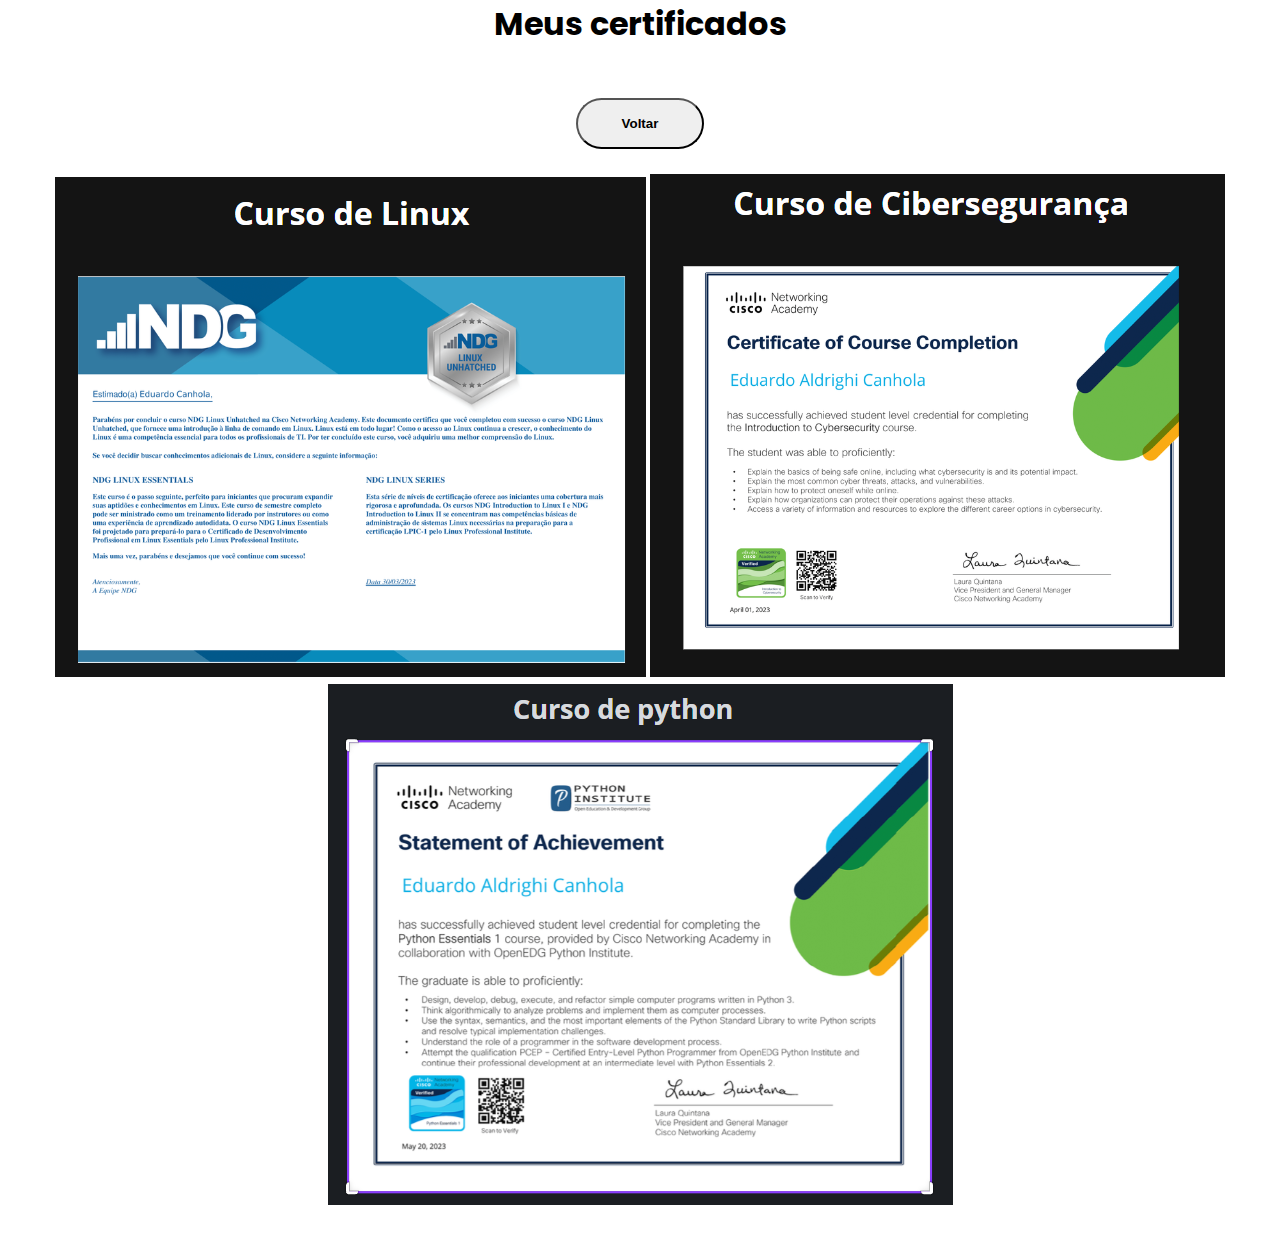
<file: Portfolio 2024/certificados.html>
<!DOCTYPE html>
<html lang="en">
<head>
    <meta charset="UTF-8">
    <meta http-equiv="X-UA-Compatible" content="IE=edge">
    <meta name="viewport" content="width=device-width, initial-scale=1.0">
    <title>Certificados</title>
    <link rel="stylesheet" href="certificados.css">
</head>
<body>
    <h1 class="title">Meus certificados</h1><br><br>

    <button class="return" onclick="window.location.href='../index.html'">Voltar</button><br><br>
    <img class="Certificado" src="./Certificados/Certificado_ Linux.PNG" alt="Certificado_linux">
    <img class="Certificado"  src="./Certificados/Certificado_Cyber.PNG" alt="Certificado_cybersegurança">
    <img class="Certificado"  src="./Certificados/Certificado_Python.PNG" alt="Certificado_Python"> <br><br>
    
</body>
</html>
</file>
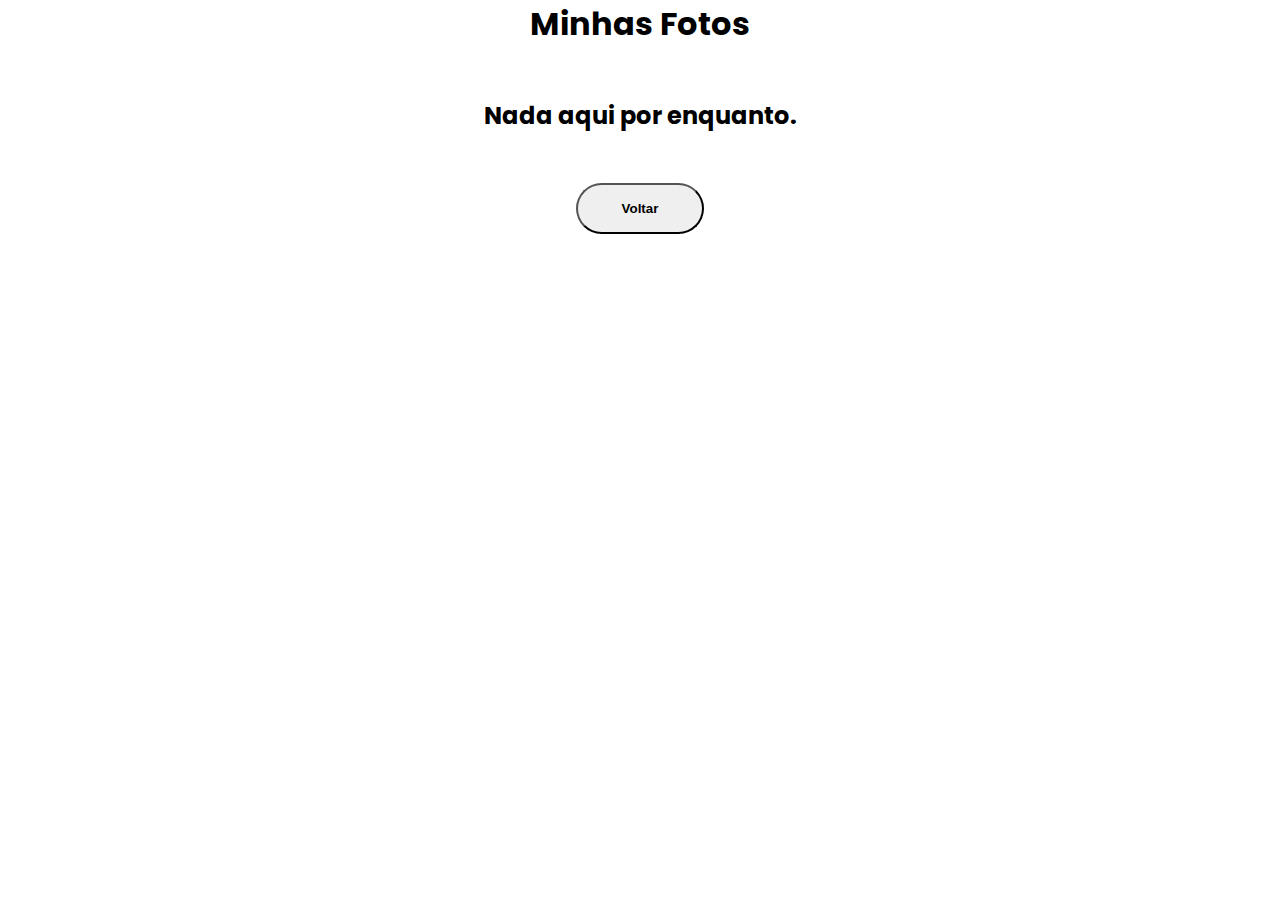
<file: Portfolio 2024/fotos.html>
<!DOCTYPE html>
<html lang="en">
<head>
    <meta charset="UTF-8">
    <meta http-equiv="X-UA-Compatible" content="IE=edge">
    <meta name="viewport" content="width=device-width, initial-scale=1.0">
    <link rel="stylesheet" href="certificados.css">
    <title>Fotos</title>
</head>
<body>
    <h1>Minhas Fotos</h1><br><br>
    <h2>Nada aqui por enquanto.</h2> <br><br>

   <button class="return" onclick="window.location.href='../index.html'">Voltar</button><br><br>
</body>
</html>
</file>
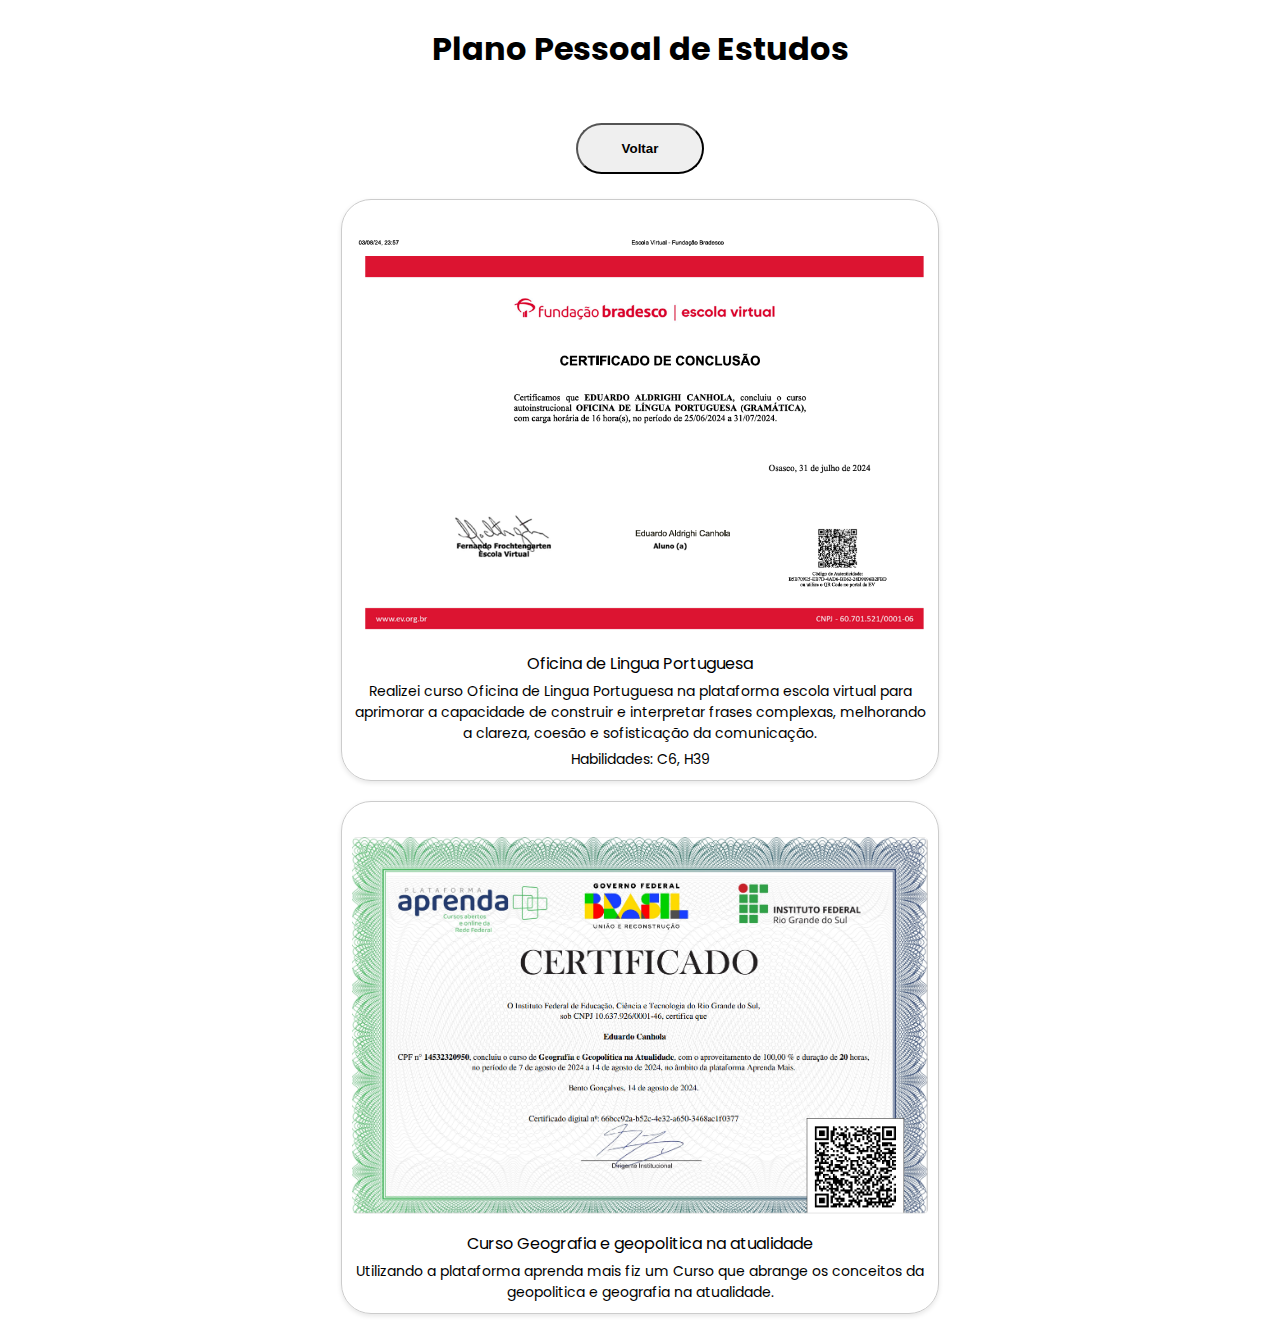
<file: Portfolio 2024/Plano_de_estudos.html>
<!DOCTYPE html>
<html lang="en">
<head>
    <meta charset="UTF-8">
    <meta http-equiv="X-UA-Compatible" content="IE=edge">
    <meta name="viewport" content="width=device-width, initial-scale=1.0">
    <link rel="stylesheet" href="certificados.css">
    <title>PPE</title>
</head>
<body>
    <br>
    <h1>Plano Pessoal de Estudos</h1><br><br>
    <button class="return" onclick="window.location.href='../index.html'">Voltar</button><br><br>
    <div id="assignments" class="assignments" >
        <div class="assignment"><br>
            <img src="./Certificados/PPE_Ling.PNG" alt="Assignment 1">
            <a> Oficina de Lingua Portuguesa</a> 
            <p> Realizei curso Oficina de Lingua Portuguesa na plataforma escola virtual para aprimorar a capacidade de construir e interpretar frases complexas, melhorando a clareza, coesão e sofisticação da comunicação.</p>
            <p>Habilidades: C6, H39</p>
        </div>
        <div class="assignment"><br>
            <img src="./Certificados/Certifica_Geopoli.PNG" alt="Assignment 1">
            <a> Curso Geografia e geopolitica na atualidade</a> 
            <p>Utilizando a plataforma aprenda mais fiz um Curso que abrange os conceitos da geopolitica e geografia na atualidade.</p>
            
        </div>




    
    
    
    </div>

   
</body>
</html>
</file>
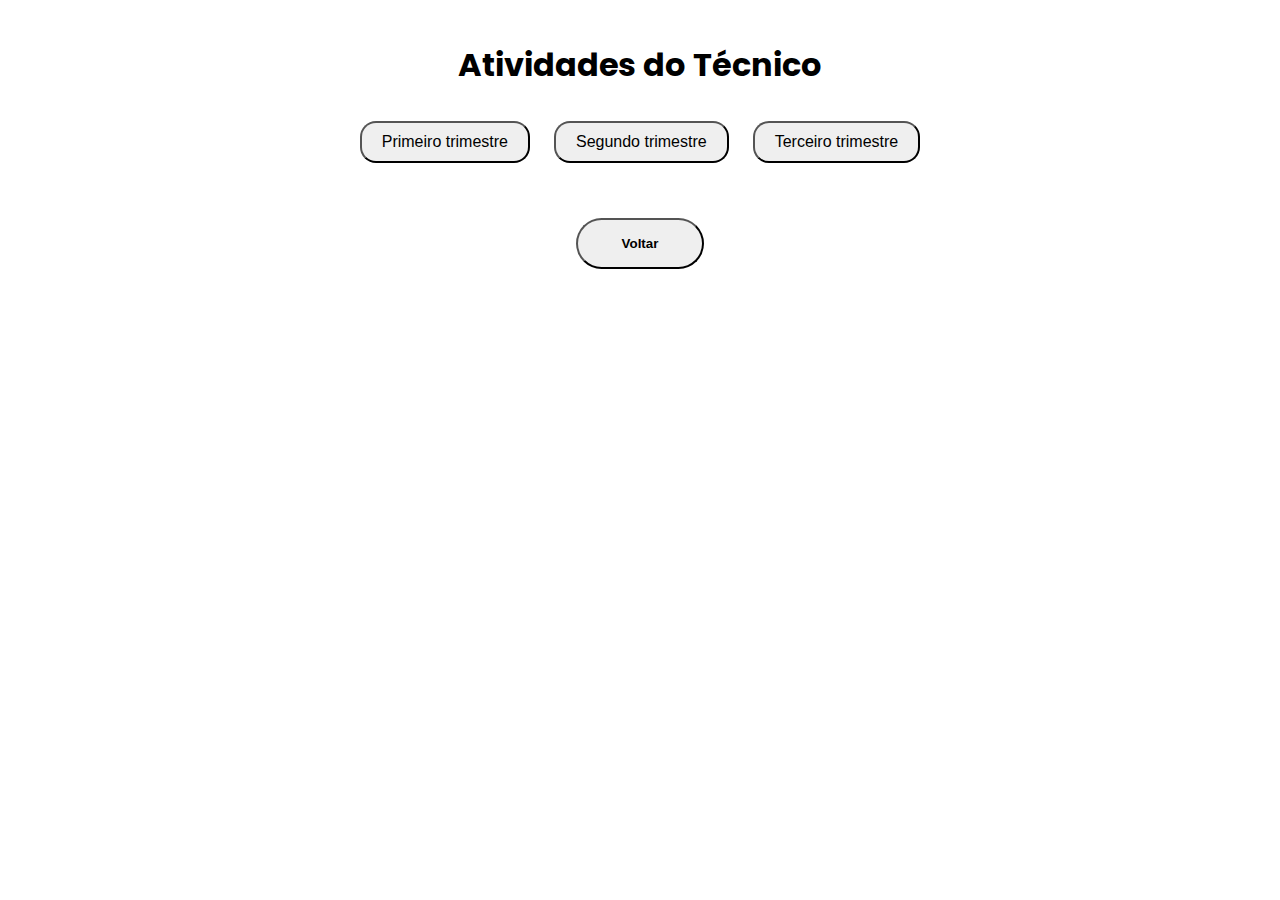
<file: Portfolio 2024/materias/desenvolvimento.html>
<!DOCTYPE html>
<html lang="pt-br">
<head>
    <meta charset="UTF-8">
    <meta name="viewport" content="width=device-width, initial-scale=1.0">
    <title>Técnico</title>
    <link rel="stylesheet" href="humanas.css">
</head>
<body>
    <div class="container">
        <h1>Atividades do Técnico </h1>
        <button id="btnPrimeiro" class="trimestre-btn">Primeiro trimestre</button>
        <button id="btnSegundo" class="trimestre-btn">Segundo trimestre</button>
        <button id="btnTerceiro" class="trimestre-btn">Terceiro trimestre</button>
        <br><br>
        <div id="atv-pri-trimestre" class="atv-pri-trimestre" style="display: none;">
            <div class="assignment"><br>
                <img src="./atividades/técnicoImg.jpg" alt="Assignment 1">
                <Strong>Desenvolvimento de sistemas</Strong><br>
                <a href="https://github.com/EduardoKIB/agafg.git"> Calculadora de Horas</a> 
                <p> Utilizando React, fizemos em sala uma pagina que calcula horas. </p>
                
            </div>
            <div class="assignment"><br>
                <img src="./atividades/Postman.PNG" alt="Atividade Postman">
                <Strong>Desenvolvimento de sistemas</Strong><br>
                <h2> Atividade Postman</h2> 
                <p> Interagi com um site de cadastro de veículos via Postman, realizando operações de criação,
                     consulta, atualização e exclusão de veículos através de requisições HTTP. </p>


            </div>
                <div class="assignment"><br>
                    <img src="./atividades/wrike.PNG" alt="Atividade projeto CRM">
                    <Strong>Desenvolvimento de sistemas</Strong><br>
                    <a href="https://www.wrike.com/workspace.htm?acc=6428597&wr=23#folder/1322481810/tableV2?filters=status%3Dactive&spaceId=-1&viewId=259069061">Atividade projeto CRM</a> 
                    <p> Fizemos uma atividade de implantação de CRM utilizando o site Wrike. </p>
    
    

                </div>
                <div class="assignment"><br>
                    <img src="./atividades/API_github.PNG" alt="Atividade projeto CRM">
                    <Strong>Desenvolvimento de sistemas</Strong><br>
                    <a href="https://github.com/EduardoKIB/API-Github">API- github</a>
                    <p> Fizemos uma API utilizando React e colocamos no github para melhor entender os conceitos de react e a utilização do github. </p>
                    <p>H3, H4, H5, H6, H9, H10</p>
    
    

                </div>


                
        </div>   
        <div id="atv-seg-trimestre" style="display: none;">
            <div class="assignment"><br>
                <img src="./atividades/Sala_Invertida.PNG" alt="Assignment ">
                <strong>Modelagem de sistemas</strong><br>
                <a href="https://www.canva.com/design/DAGEi1ZF7ec/2zZowHQnEz84PFXh5wvqmg/view?utm_content=DAGEi1ZF7ec&utm_campaign=designshare&utm_medium=link&utm_source=editor#2"> Sala de aula invertida</a> 
                <p>Em equipe realizei uma atividade de "Sala de Aula Invertida" sobre as principais metodologias de desenvolvimento de software e apresentei para turma.</p>
                
            </div>
            <div class="assignment"><br>
                <img src="./atividades/wireframe.PNG" alt="Assignment 1">
                <strong>Modelagem de sistemas</strong><br>
                <a href="https://www.figma.com/proto/SZf8wyzpKhysu7aj2LRJFH/Wireframe-S.A-Hotel?node-id=2-151&t=5CzzyFnNepH287Rp-1">Wireframe de Alta Fidelidade</a> 
                <p> Fizemos o Modelo de alta Fidelidade da nossa SA utilizando o site do figma.</p>
            </div>
            <div class="assignment">
                <img src="./atividades/Regra_neg.PNG" alt="Assignment">
                <strong>Modelagem de sistemas</strong><br>
                <a href="https://docs.google.com/spreadsheets/d/1ckekttzEyhCLVyTsRhMoALj7VlJpSvRpGNQc7TUFkDU/edit?usp=sharing">Regras de negócio S.A</a>
                <p>Nessa atividade definimos as regras de negócio de nossa atividade S.A para que nosso site seja construídas da forma mais clara possível.</p>
            </div>

            <div class="assignment"><br>
                <img src="./atividades/Modelo_Log.PNG" alt="Assignment ">
                <strong>Banco de dados</strong><br>
                <a href="https://docs.google.com/document/d/1q6uUWx9023rrm4Jp0Y8T-KJxixnLdil4adA-9TTYl_4/edit?usp=sharing"> Lista de exercícios - Modelo Conceitual</a> 
                <p> Seguindo as especificações passadas pela professora, construimos modelos conceituais de entidade-relacionamento para praticar os conhecimentos desenvolvidos em aula.</p>
                
            </div>
            <div class="assignment"><br>
                <img src="./atividades/ATV-g.jpg" alt="Assignment 1">
                <strong>Banco de dados</strong><br>
                <a href="https://www.canva.com/design/DAGMg0aOycc/nxMlHOVmLIFvwBELqM5kOQ/edit?utm_content=DAGMg0aOycc&utm_campaign=designshare&utm_medium=link2&utm_source=sharebutton">Modelagem Sistema de Gestão de Consultório Médico</a> 
                <p>Em grupo fizemos a Modelagem de um Sistema de Gestão de Consultório Médico web utilizando o modelo conceitual e logico que aprendemos sobre em sala, em seguida apresentamos a professora .</p>
            </div>
            <div class="assignment">
                <img src="./atividades/normalizacao.PNG" alt="Assignment">
                <strong>Banco de dados</strong><br>
                <a href="https://docs.google.com/document/d/1m9PR2giDGDjnjqGXA90I5LO-zy21AfYejgvj0GjMQJg/edit?usp=sharing">Pesquisa Normalização de dados </a>
                <p>Produzi uma pesquisa guiada sobre normalização de dados e suas 3 formas normais.</p>
            </div>
            <div class="assignment">
                <img src="./atividades/biblioteca.jpg" alt="Assignment">
                <strong>Desenvolvimento de sistemas</strong><br>
                <a href="https://drive.google.com/file/d/1f8NPR4aD26bOVGUjSaO41NKCkk0kiHX2/view?usp=sharing">Projeto Bibloteca </a>
                <p> Utilizando netbeans produzimos um projeto back-end front-end de um sistema de gerenciamento de cadastros de uma Bibloteca.</p>
            </div>
        </div>
        


        <div id="atv-ter-trimestre" style="display: none;">
            <div class="assignment"><br>
                <img src="./atividades/atv_banco_biblioteca.png" alt="Assignment 1">
                <strong>Banco de dados</strong><br>
                <a href="https://docs.google.com/document/d/1baFTArKRFTZjz8UcIgr_MTr3-PdSWA_bvGqjhsbRfVc/edit?usp=sharing"> Sistema de banco de dados biblioteca</a> 
                <p>Criamos um sistema de banco de dados para atender as necessidades de um sistema de uma biblioteca.</p>
                <p>Habilidades: H4</p>
            </div>

            <div class="assignment"><br>
                <img src="./atividades/atv_join_sql.png" alt="Assignment 1">
                <strong>Banco de dados</strong><br>
                <a href="https://docs.google.com/document/d/1u5MDCsnPvvz8IhYLAZfSyVtRwgC-yN8Y1b-yNDKF6Xg/edit?usp=sharing"> Left e Right JOIN + PgAdmin </a> 
                <p>Fizemos exercícios de SQL para praticar o uso do comando JOIN.</p>
                <p>Habilidades: H4</p>
            </div>
            

            <div class="assignment"><br>
                <img src="./atividades/node_express.png "alt="Assignment 1">
                <strong>Programação de aplicativos </strong><br>
                <a href="https://drive.google.com/file/d/1fwB6zJKUw4C5bLbv8jJG23bRM7ZPxOhK/view?usp=drive_link">  Atividade Express </a> 
                <p>Criamos um novo projeto utilizando Express.</p>
                <p>Habilidades:  H1, H2</p>
            </div>

            
            <div class="assignment"><br>
                <img src="./atividades/node.jpg" alt="Assignment 1">
                <strong>Programação de aplicatvos </strong><br>
                <a href="https://drive.google.com/file/d/1dFn9r34wdqbHl-ztjv_uI-SfGCEX8Gte/view?usp=drive_link">  Atividade Node </a> 
                <p> Criamos um projeto utilizando pacotes externos, como o chalk e o inquirer. </p>
                <p>Habilidades:  H3, H4</p>
            </div>

            <div class="assignment"><br>
                <img src="./atividades/atv-marcos.png" alt="Assignment 1">
                <strong>Teste de sistemas</strong><br>
                <a href="https://www.canva.com/design/DAGWW9WYmoI/-mtd7ykBM1XTctzj9d93ug/edit?utm_content=DAGWW9WYmoI&utm_campaign=designshare&utm_medium=link2&utm_source=sharebutton">  Atividade teste de sistemas</a> 
                <p>Criamos slides resumindo os conteúdos abordados nas aulas do trimestre e adicionamos nossas conclusões</p>
                <p>Habilidades:  H1, H2, H3, H4</p>
            </div>
            
        </div>
 
    </div>
    <button class="return" onclick="window.location.href='../../index.html'">Voltar</button><br><br>

    <script src="humanas.js"></script>
</body>
</html>
</file>
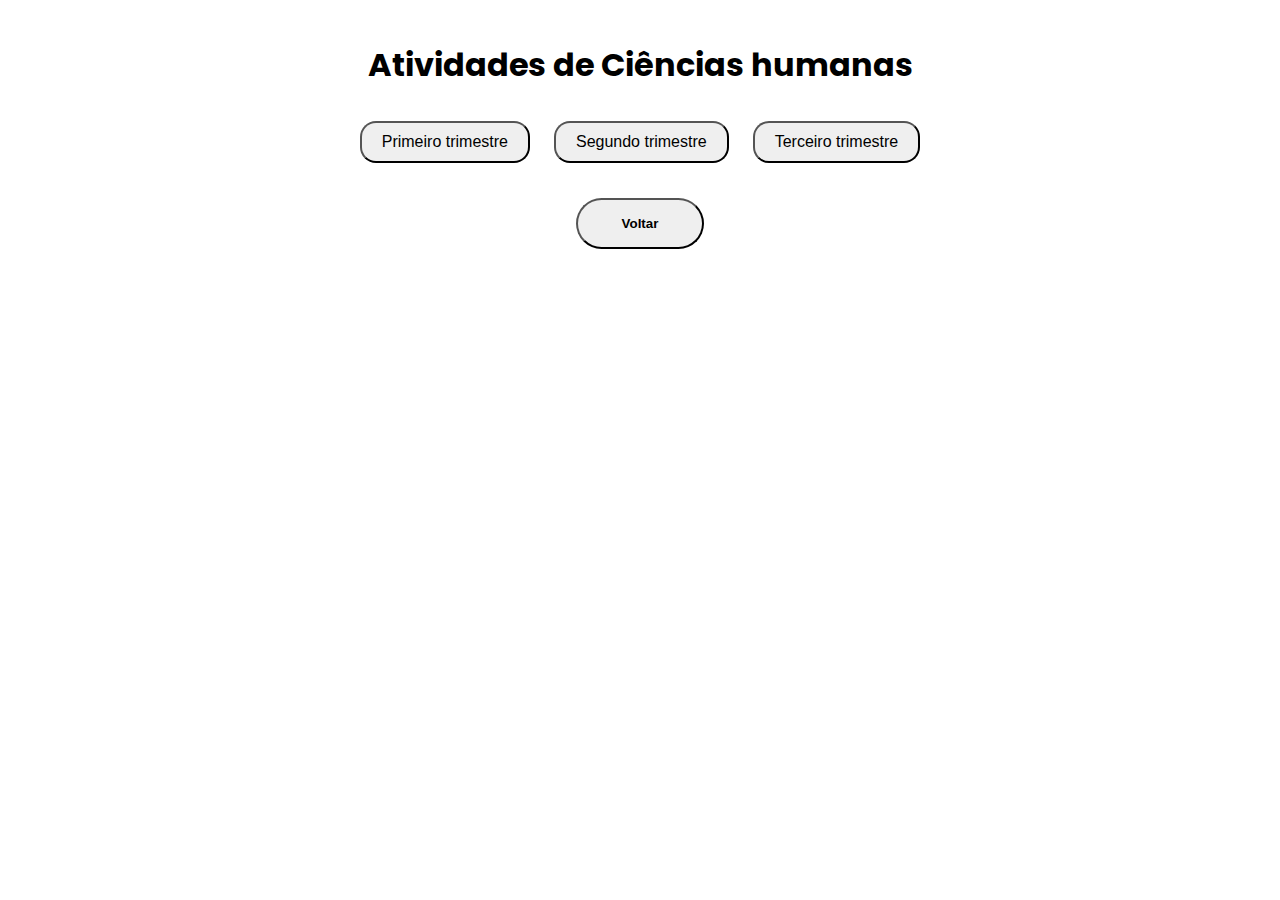
<file: Portfolio 2024/materias/humanas.html>
<!DOCTYPE html>
<html lang="pt-br">
<head>
    <meta charset="UTF-8">
    <meta name="viewport" content="width=device-width, initial-scale=1.0">
    <title>Ciências humanas</title>
    <link rel="stylesheet" href="humanas.css">
</head>
<body>
    <div class="container">
        <h1>Atividades de Ciências humanas </h1>
        <button id="btnPrimeiro" class="trimestre-btn">Primeiro trimestre</button>
        <button id="btnSegundo" class="trimestre-btn">Segundo trimestre</button>
        <button id="btnTerceiro" class="trimestre-btn">Terceiro trimestre</button>
        <br><br>
        <div id="atv-pri-trimestre" class="atv-pri-trimestre" style="display: none;">
            <div class="assignment"><br>
                <img src="./atividades/Modelo países geopolítica.png" alt="Assignment 1">
                <a href="https://docs.google.com/presentation/d/1xi4WXJFaKnTfV2Vh0cU-YP4Ojvxw2mYxTj20Mr9-1po/edit?usp=sharing"> Seminario geopolítica</a> 
                <p> Realizei uma apresentação sobre os dados de um pais visando comparar a atual conjuntura geopolítica com o histórico pregresso das ordens mundiais.</p>
                <p>Habilidades: C6, H39</p>
            </div>
            <div class="assignment">
                <img src="./atividades/Apresentação colonialismo.png" alt="Assignment 2">
                <a href="https://docs.google.com/presentation/d/1M-Dj3GHUS6BICm1N8NDzMN8oVUSaAZ7F8sJiiUlkg0k/edit?usp=sharing">Neocolonialismo</a>
                <p> Realizei uma apresentação sobre um país que sofreu com o processo de colonização após a 2ª Revolução Industrial e contei sua trajetória por meio de fotos.</p>
                <p>Habilidades: C6, H39</p>
            </div>
            <div class="assignment">
                <img src="atividades/Segunda revolucao.PNG" alt="Assignment 2">
                 <a href="https://docs.google.com/document/d/1XUbUaxKnz-Shnl3cmmdTQ2u-9zpMIXiO_XY05s317cI/edit?usp=sharing">Tecnologias da 2º Revolução</a>
                <p> Fiz um documento sobre os desenvolvimentos que ocorreram na França durante a segunda revolução industrial.</p>
                <p>Habilidades: C2, H10</p>
            </div>
        </div>

        
        <div id="atv-seg-trimestre" style="display: none;">
            <div class="assignment"><br>
                <img src="./atividades/Atv_Star_Wars.jpg" alt="Assignment 1">
                <a href="https://www.canva.com/design/DAGHFvffc3s/H0ei0cPOTQAdecWNRXhcNg/edit?utm_content=DAGHFvffc3s&utm_campaign=designshare&utm_medium=link2&utm_source=sharebutton"> Totalitarismo em Star Wars</a> 
                <p>Em grupo criei uma apresentação utilizando o canva que mostra os temas do totalitarismo abordados no filme Star Wars.</p>
                <p>Habilidades: C2, H10, C6, H39</p>
            </div>
            <div class="assignment"><br>
                <img src="./atividades/Atv_arquitetura.png" alt="Assignment 1">
                <a href="https://docs.google.com/presentation/d/15iQebxijbScVqgvQaJcuqIPaORtLyfA5CWvohgfZI0g/edit?usp=sharing">Arquitetura no terceiro Reich</a> 
                <p>Utilizando a ferramenta Google Apresentações criei uma apresentação sobre construções no terceiro Reich e indiquei pontos e elementos da construção que transmitem ideais totalitaristas ou nazifascistas.</p>
                <p>Habilidades: C4, H26, H27</p>
            </div>
        </div>

        <div id="atv-seg-trimestre" style="display: none;">
            <div class="assignment"><br>
                <img src="./atividades/Atv_Star_Wars.jpg" alt="Assignment 1">
                <a href="https://www.canva.com/design/DAGHFvffc3s/H0ei0cPOTQAdecWNRXhcNg/edit?utm_content=DAGHFvffc3s&utm_campaign=designshare&utm_medium=link2&utm_source=sharebutton"> Totalitarismo em Star Wars</a> 
                <p>Em grupo criei uma apresentação utilizando o canva que mostra os temas do totalitarismo abordados no filme Star Wars.</p>
                <p>Habilidades: C2, H10, C6, H39</p>
            </div>
            <div class="assignment"><br>
                <img src="./atividades/Atv_arquitetura.png" alt="Assignment 1">
                <a href="https://docs.google.com/presentation/d/15iQebxijbScVqgvQaJcuqIPaORtLyfA5CWvohgfZI0g/edit?usp=sharing">Arquitetura no terceiro Reich</a> 
                <p>Utilizando a ferramenta Google Apresentações criei uma apresentação sobre construções no terceiro Reich e indiquei pontos e elementos da construção que transmitem ideais totalitaristas ou nazifascistas.</p>
                <p>Habilidades: C4, H26, H27</p>
            </div>

           
        </div>

        

            <div id="atv-ter-trimestre" style="display: none;">
                <div class="assignment"><br>
                    <img src="./atividades/ATV_GF.png" alt="Assignment 1">
                    <a href="https://www.canva.com/design/DAGHFvffc3s/H0ei0cPOTQAdecWNRXhcNg/edit?utm_content=DAGHFvffc3s&utm_campaign=designshare&utm_medium=link2&utm_source=sharebutton"> Guerra fria </a> 
                    <p>"Eu criei uma apresentação sobre a Guerra Fria usando o Google Apresentações. A proposta era explicar o que foi esse período e como ele afetou diferentes países ao redor do mundo e diferentes ambitos da sociedade.Enfrentei dificuldades para escolher o que colocar na apresentação, porque eram muitos acontecimentos importantes, e tive que resumir bastante as informações para que ficassem mais fáceis de entender. A parte que mais gostei foi de pesquisar sobre os mascotes das Olimpíadas, pois foi interessante ver como algo tão simples como um mascote podia representar toda a tensão entre os dois países durante a Guerra Fria."</p>
                    <p>Habilidades: C6, H39, H40,
                        C5, H28, H30, H32</p>
                </div>
                <div class="assignment"><br>
                    <img src="./atividades/atv_censura.png" alt="Assignment 1">
                    <a href="https://docs.google.com/presentation/d/15iQebxijbScVqgvQaJcuqIPaORtLyfA5CWvohgfZI0g/edit?usp=sharing">Atividade modelo prova - Censura na Ditadura Militar</a> 
                    <p>Utilizando a ferramenta Google Docs criei uma prova sobre a censura, propaganda política e o universo artístico-cultural, durante a fase da Ditadura Militar. Seguindo a proposta da aula utilizei da inteligencia
                     artificial para ajudar a formular as questões e as adaptei para ficarem mais compreensivas. Durante essa etapa enfrentei dificuldades em transformar as questões feitas pelos chatbots em questões que transmitam a complexidade desse tema.</p>
                    <p>Habilidades: C6, H39, H40, H34, H35</p>
                </div>
        

        
    </div>
    <button class="return" onclick="window.location.href='../../index.html'">Voltar</button><br><br>

    <script src="humanas.js"></script>
</body>
</html>
</file>
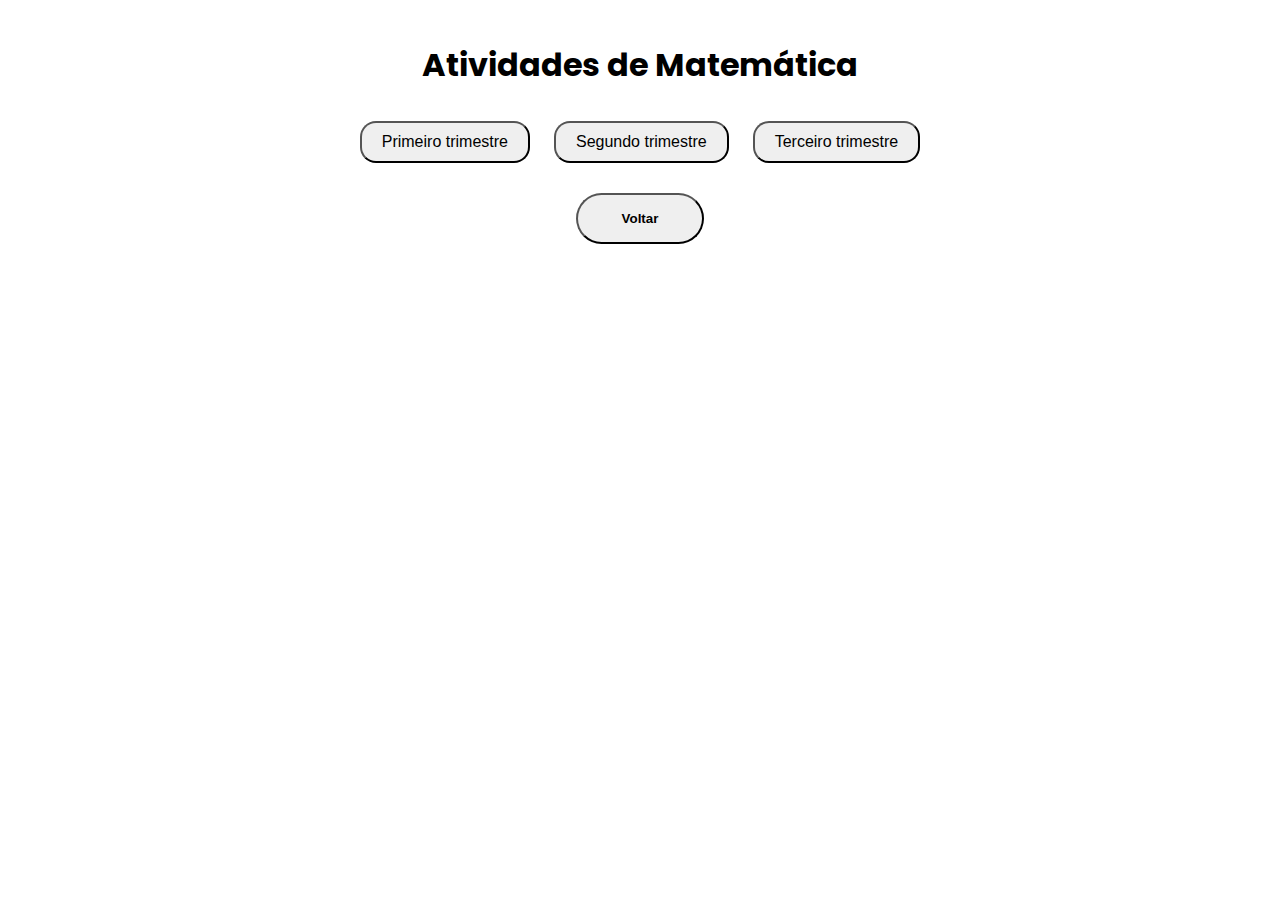
<file: Portfolio 2024/materias/matematica.html>
<!DOCTYPE html>
<html lang="pt-br">
<head>
    <meta charset="UTF-8">
    <meta name="viewport" content="width=device-width, initial-scale=1.0">
    <title>Matemática</title>
    <link rel="stylesheet" href="humanas.css">
</head>
<body>
    <div class="container">
        <h1>Atividades de Matemática </h1>
        <button id="btnPrimeiro" class="trimestre-btn">Primeiro trimestre</button>
        <button id="btnSegundo" class="trimestre-btn">Segundo trimestre</button>
        <button id="btnTerceiro" class="trimestre-btn">Terceiro trimestre</button>
        
        <div id="atv-pri-trimestre" class="atv-pri-trimestre" style="display: none;">
            <div class="assignment">
                <img src="./atividades/Atv_arcos.PNG" alt="Assignment 1">
                <a href="https://drive.google.com/file/d/1g1bg6KPhVfSLnhM-VYaUgaJ8kiVgMp15/view?usp=drive_link">Atividade arcos e angulos</a>
                <p>Produzi uma trilha dentro do ambiente da escola utilizando os conceitos de Arcos e angulos, em seguida realizei um video sobre essa atividade.
                    </p>
                    <p> Habilidades:C2, H5, H16</p>
            </div>
        
            
        </div>

        <div id="atv-seg-trimestre" style="display: none;">
            <div class="assignment"><br>
                <img src="./atividades/Atv_Banco_Imobiliario.png" alt="Assignment 1">
                <a href="https://www.canva.com/design/DAGJ-yN0mzY/sFE76c1ELjY-W1iyPrXQzg/edit?utm_content=DAGJ-yN0mzY&utm_campaign=designshare&utm_medium=link2&utm_source=sharebutton"> Banco imobiliário regional</a> 
                <p>Em grupo criei um jogo no formato de Banco Imobiliário com o tema sendo a cidade de Florianópolis.</p>
                <p>Habilidades: C5, H30, H31, H32</p>
            </div>
            <div class="assignment"><br>
                <img src="./atividades/Atv_quebrando_a_banca.PNG" alt="Assignment 1">
                <a href="https://docs.google.com/document/d/1FCi0djhcr6CvnRGuyZGZN8BgkiT1XWyBLSmeHjInfWg/edit?usp=sharing">Atividade Quebrando a banca</a> 
                <p> Realizei um formulario sobre o filme Quebrando a Banca (2008) relacionando a história do filme com os conteúdos de probabilidade trabalhados em aula.</p>
                <p>Habilidades: C5, H31, H32</p>
            </div>
        </div>

        <div id="atv-ter-trimestre" style="display: none;">
            <div class="assignment"><br>
                <img src="./atividades/atv_solidos_pl.png" alt="Assignment 1">
                <a href="https://www.canva.com/design/DAGVyx7TASQ/nPT-Xo6fRvoG5BGtiXUUFA/edit?utm_content=DAGVyx7TASQ&utm_campaign=designshare&utm_medium=link2&utm_source=sharebutton"> Atividade de Geometria com sólidos de Platão</a> 
                <p>Em grupo criamos poliedros utilizando palitos de churrasco e balas de goma. Em seguida calculamos sua área e volume das figuras utilizando os conhecimentos desenvolvidos durante as aulas.</p>
                
            </div>
            
        </div>

        
    </div>
    <button class="return" onclick="window.location.href='../../index.html'">Voltar</button><br><br>

    <script src="humanas.js"></script>
</body>
</html>
</file>
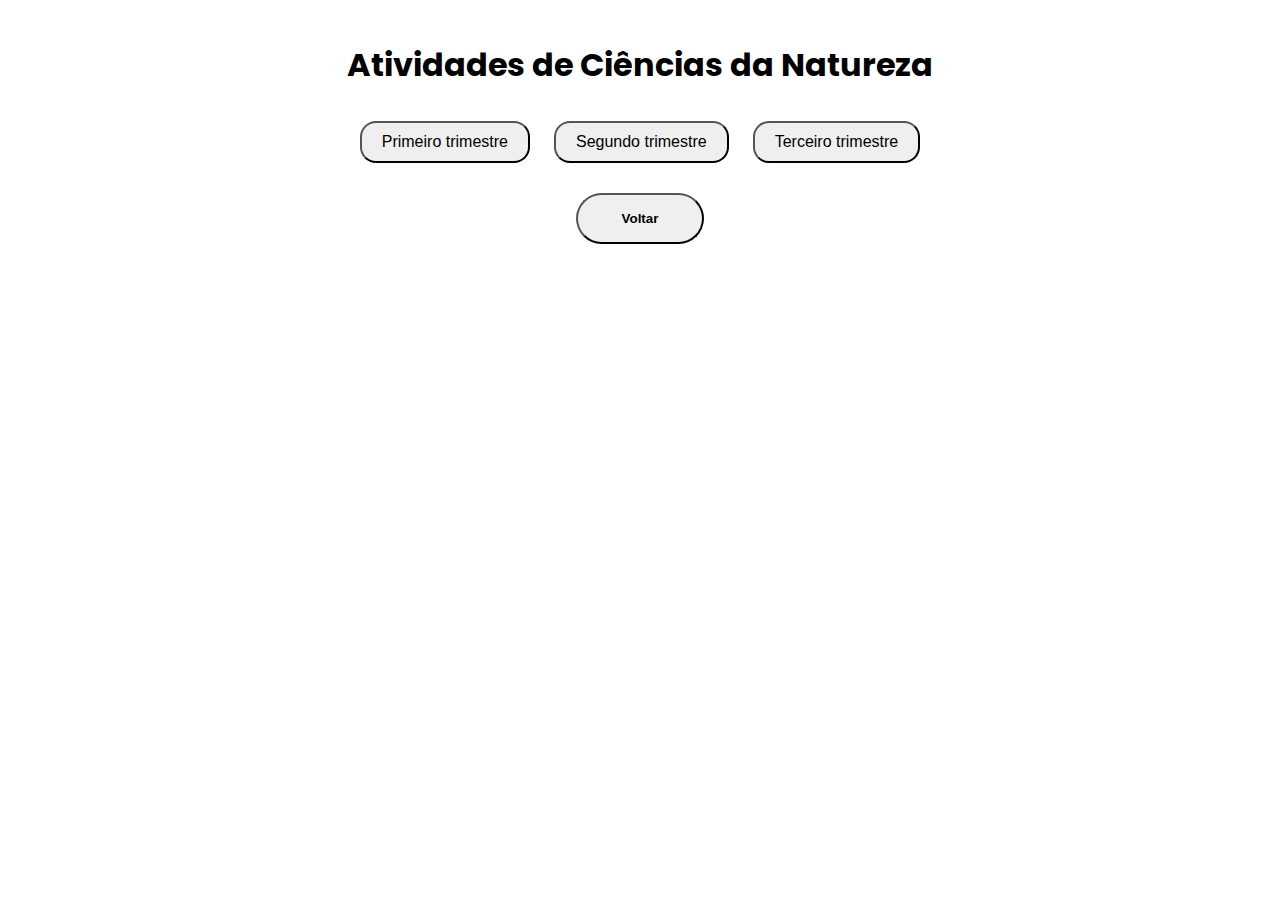
<file: Portfolio 2024/materias/natureza.html>
<!DOCTYPE html>
<html lang="pt-br">
<head>
    <meta charset="UTF-8">
    <meta name="viewport" content="width=device-width, initial-scale=1.0">
    <title>Ciencias da Natureza</title>
    <link rel="stylesheet" href="humanas.css">
</head>
<body>
    <div class="container">
        <h1>Atividades de Ciências da Natureza </h1>
        <button id="btnPrimeiro" class="trimestre-btn">Primeiro trimestre</button>
        <button id="btnSegundo" class="trimestre-btn">Segundo trimestre</button>
        <button id="btnTerceiro" class="trimestre-btn">Terceiro trimestre</button>
        
        <div id="atv-pri-trimestre" class="atv-pri-trimestre" style="display: none;">
            <div class="assignment">
                <img src="./atividades/Atv_circuito.PNG" alt="Assignment 1">
                <a href="https://docs.google.com/document/d/13A2biU0eL7X-VjUALw_Eh6XMOPeNGKPy287DfX00FsE/edit?usp=sharing">Atividade prática sobre circuitos</a>
                <p>Nessa atividade confecçionamos em grupo um circuito utilizando materias disponibilizados pela escola, em seguida respondemos perguntas em um documento baseado em nossas observações da atividade pratica.</p>
                <p> Habilidades: C2, H6, C6, H34.</p>
            </div>
            <div class="assignment">
                <img src="./atividades/Potencia.png" alt="Assignment 2">
                <a href="https://docs.google.com/presentation/d/1ySopycpdiS1vEeXUxrfcYTcpszDCGGK1FVHX8IkKC4E/edit?usp=sharing">Potência e Energia Elétrica</a>
                <p>Fiz em grupo uma apresentação sobre nosso consumo de energia. </p>
                <p> Habilidades: C2, H6, C6, H34.</p>
            </div>
            <div class="assignment">
                <img src="./atividades/revisão organic.PNG" alt="Assignment 2">
                <a href="https://www.canva.com/design/DAF9awfR0Do/OJXPYXevOfCIuSkpV0pdbA/view?utm_content=DAF9awfR0Do&utm_campaign=designshare&utm_medium=link&utm_source=editor
                ">Revisão organica</a>
                <p>Produzi uma apresentação em slides revisando os conteúdos de quimíca orgânica trabalhados em aula. </p>
                <p> Habilidades: C1, H3, H4, H5.</p>
            </div>
            <div class="assignment">
                <img src="./atividades/Evolucao_.png" alt="Assignment 2">
                <a href="https://docs.google.com/document/d/1tFPHM2ncLCPT625ZfYVzTaZmr8THO4ecM3mufD5eXbk/edit?usp=sharing">Evolucionismo
                </a>
                <p>Nessa atividade fizemos um meme sobre o evolucionismo e um estudo de caso evolutivo utilizando um simulador.</p>
                <p> Habilidades: C2, H6, C6, H34.</p>
            </div>
        </div>

        <div id="atv-seg-trimestre" style="display: none;">
            <div class="assignment"><br>
                <img src="./atividades/Atv_circuito_map.PNG" alt="Assignment 1">
                <a href="https://docs.google.com/document/d/10zbrtIE8YQQvxQj1cp8ZQ7dchvjk_AHdIQSWgQrlsHY/edit?usp=sharing"> Mapa mental circuitos elétricos</a> 
                <p>Criei um mapa mental sobre os componentes que compõem um circuito elétrico </p>
                <p>Habilidades: C6, H35</p>
            </div>
            <div class="assignment"><br>
                <img src="./atividades/Atv_Revista_Eco.png" alt="Assignment 1">
                <a href="https://www.canva.com/design/DAGGm24CINI/17hvkFEnhT_6FoEgi2HBeQ/view?utm_content=DAGGm24CINI&utm_campaign=designshare&utm_medium=link&utm_source=editor">Revista ecológica</a> 
                <p> Criei uma revista que apresenta os conceitos de relações ecológicas incluindo fotos e vídeos que ilustrem cada uma delas</p>
                <p>Habilidades: C3, H15, H18</p>
            </div>
            <div class="assignment"><br>
                <img src="./atividades/Atv_plastico.PNG" alt="Assignment 1">
                <a href="https://docs.google.com/document/d/1wZfzGvBWsCMcaCpoPp-YE8XUUAm4r8nJ68gUAjqN6C0/edit?usp=sharing"> Cartaz Uso de copos plásticos no sesi</a> 
                <p>Elaborei em grupo um cartaz conscientizando sobre o uso de plásticos no sesi e seus efeitos para o meio ambiente. </p>
                <p>Habilidades: C3, H15, H18</p>
            </div>
            <div class="assignment"><br>
                <img src="./atividades/ATV_faraday.PNG" alt="">
                <a href="https://docs.google.com/document/d/1GWty8LFcTWXxmovmGug0LvomQ2jnegcmenvh4hnLM4s/edit?usp=sharing">Relatório lei de faraday </a>
                <p>Fiz um relatório explicando a lei de faraday e seus usos no cotidiano.</p>
                
            </div>
        </div>

        <div id="atv-ter-trimestre" style="display: none;">
            <div class="assignment">
                <img src="./atividades/atv_uranio.PNG" alt="Assignment 1">
                <a href="https://www.canva.com/design/DAGPI3h6p3A/lVM_c_cCz8_5tN8RJk7qcQ/view?utm_content=DAGPI3h6p3A&utm_campaign=designshare&utm_medium=link&utm_source=editor#1">Atividade enriquecimento do urânio</a>
                <p>Nessa atividade criamos uma atividade que detalha o processo de enriquecimento do urânio. </p>
                <p> Habilidades: C5, H24, H25, H26, H27, H28.</p>
            </div>
            <div class="assignment">
                <img src="./atividades/estudo_eletri.PNG" alt="Assignment 2">
                <a href="https://docs.google.com/presentation/d/1ySopycpdiS1vEeXUxrfcYTcpszDCGGK1FVHX8IkKC4E/edit?usp=sharing">Estudo guiado sobre eletricidade</a>
                <p>Fizemos em sala um estudo guiado sobre as propriedades da eletricidade.</p>
            </div>
            <div class="assignment">
                <img src="./atividades/atv_desmatamento.png" alt="Assignment 2">
                <a href="https://docs.google.com/document/d/1BVsjo46miK7dsuvc0B6iVyXlvrXG81dHbyo-AVSsZhI/edit?usp=sharing
                ">Desequilíbrios ambientais</a>
                <p>Produzimos um documento discutindo sobre o impacto do desmatamento e mudanças climáticas globais no meio ambiente. </p>
                <p> Habilidades:C5, H27, H28.</p>
            </div>
            <div class="assignment">
                <img src="./atividades/atv_letko.png" alt="Assignment 2">
                <a href="https://www.canva.com/design/DAGWW75O7jE/lJiQRrllDyuL8WyqNeaTpQ/edit?utm_content=DAGWW75O7jE&utm_campaign=designshare&utm_medium=link2&utm_source=sharebutton
                ">Atividade Trilha letko</a>
                <p>Nessa atividade Refletimos a respeito das impactos sociais e ambientais.  Em grupo selecionamos 3 indignações nossas e as posicionamos em um gráfico baseado em sua gravidade  e abrangência.</p>
            </div>
        </div>

    </div>
    <button class="return" onclick="window.location.href='../../index.html'">Voltar</button><br><br>

    <script src="humanas.js"></script>
</body>
</html>
</file>
<file: Portfolio 2024/certificados.css>
@import url("https://fonts.googleapis.com/css2?family=Poppins:wght@300;400;500;600&display=swap");

* {
  margin: 0;
  padding: 0;
}

body {
  text-align: center;
    font-family: "Poppins", sans-serif;
    margin: 0;
    padding: 0;
  
}

.container {
  max-width: 800px;
  margin: 0 auto;
  padding: 20px;
}
.assignment {
  margin:auto;
  text-align: center;
  width: 45%;
  margin-bottom: 20px;
  padding: 10px;
  border: 1px solid #ccc;
  border-radius: 30px;
  box-shadow: 0 2px 5px rgba(0, 0, 0, 0.1);
}

.assignment img {
  width: 100%;
  border-radius: 5px;
  margin-bottom: 10px;
}

.assignment h2 {
  margin: 0;
  font-size: 18px;
}

.assignment p {
  margin-top: 5px;
  font-size: 14px;
}

html {
  scroll-behavior: smooth;
}
.return{
    font-weight: 600;
  transition: all 300ms ease;
  padding: 1rem;
  width: 8rem;
  border-radius: 2rem;
}
</file>
<file: Portfolio 2024/materias/humanas.css>
@import url("https://fonts.googleapis.com/css2?family=Poppins:wght@300;400;500;600&display=swap");

body {
    text-align: center;
    font-family: "Poppins", sans-serif;
    margin: 0;
    padding: 0;
}

.container {
    max-width: 800px;
    margin: 0 auto;
    padding: 20px;
}



.assignment {
    margin:auto;
    text-align: center;
    width: 45%;
    margin-bottom: 20px;
    padding: 10px;
    border: 1px solid #ccc;
    border-radius: 30px;
    box-shadow: 0 2px 5px rgba(0, 0, 0, 0.1);
}

.assignment img {
    width: 100%;
    border-radius: 5px;
    margin-bottom: 10px;
}

.assignment h2 {
    margin: 0;
    font-size: 18px;
}

.assignment p {
    margin-top: 5px;
    font-size: 14px;
}
.return{
    font-weight: 600;
  transition: all 300ms ease;
  padding: 1rem;
  width: 8rem;
  border-radius: 2rem;
}

.trimestre-btn {
    border-radius: 1rem;
    margin: 10px;
    padding: 10px 20px;
    font-size: 16px;
    cursor: pointer;
}
</file>
